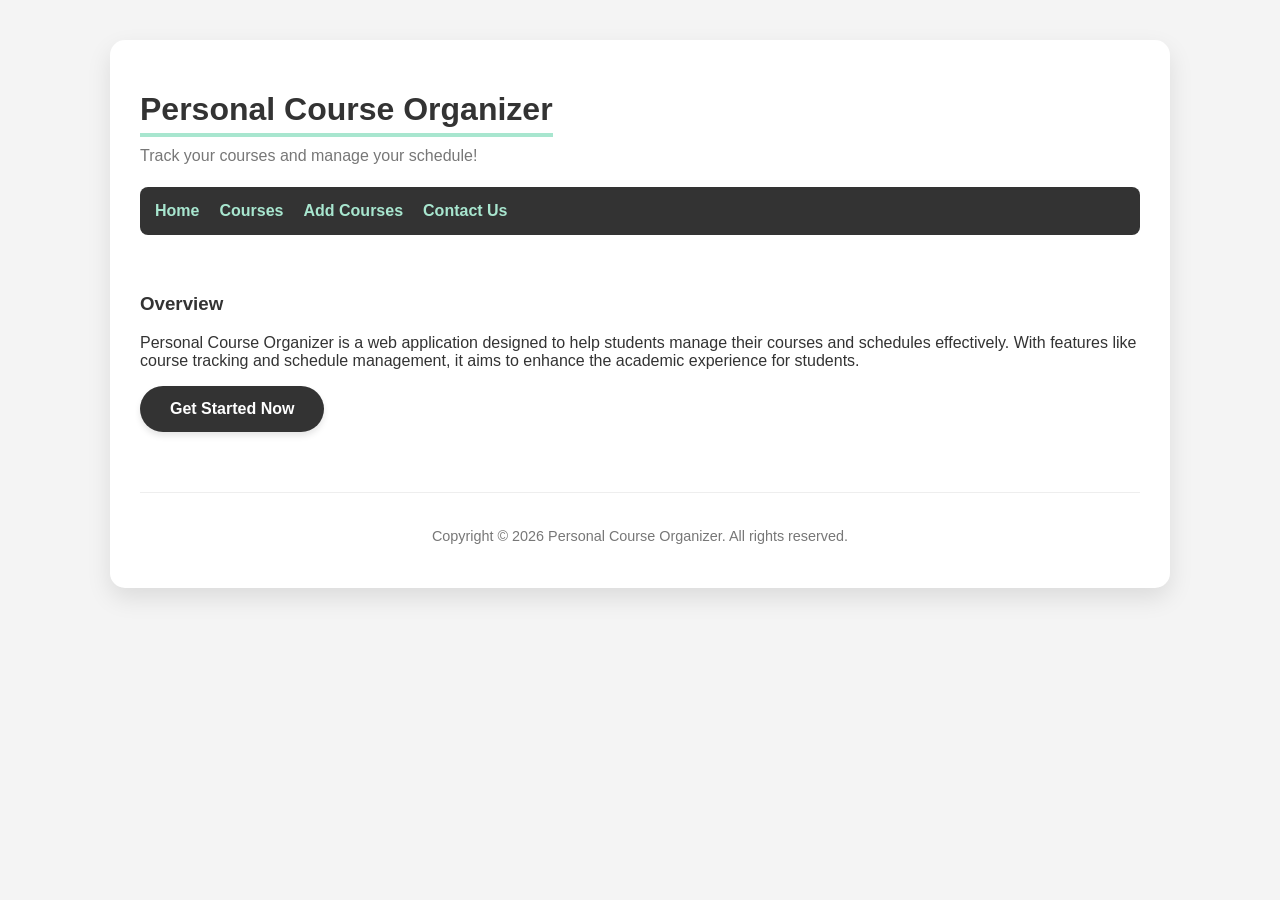
<file: index.html>
<!DOCTYPE html>
<html lang="en">
<head>
    <meta charset="UTF-8">
    <meta name="viewport" content="width=device-width, initial-scale=1.0">
    <title>Personal Course Organizer - Home</title>
    <link rel="stylesheet" href="art.css">
</head>
<body>

<div class="container">
    <header>
        <h1>Personal Course Organizer</h1>
        <h4>Track your courses and manage your schedule!</h4>
    </header>

    <nav>
        <ul>
            <li><a href="index.html">Home</a></li>
            <li><a href="courses.html">Courses</a></li>
            <li><a href="add courses.html">Add Courses</a></li>
            <li><a href="contact.html">Contact Us</a></li>
        </ul>
    </nav>

    <main class="content">
        <h3>Overview</h3>
        <p>Personal Course Organizer is a web application designed to help students manage their courses and schedules effectively. With features like course tracking and schedule management, it aims to enhance the academic experience for students.</p>
        
        <a href="add courses.html"><button>Get Started Now</button></a>
    </main>

    <footer>
        <p>Copyright © 2026 Personal Course Organizer. All rights reserved.</p>
    </footer>

</div>

</body>
</html>
</file>
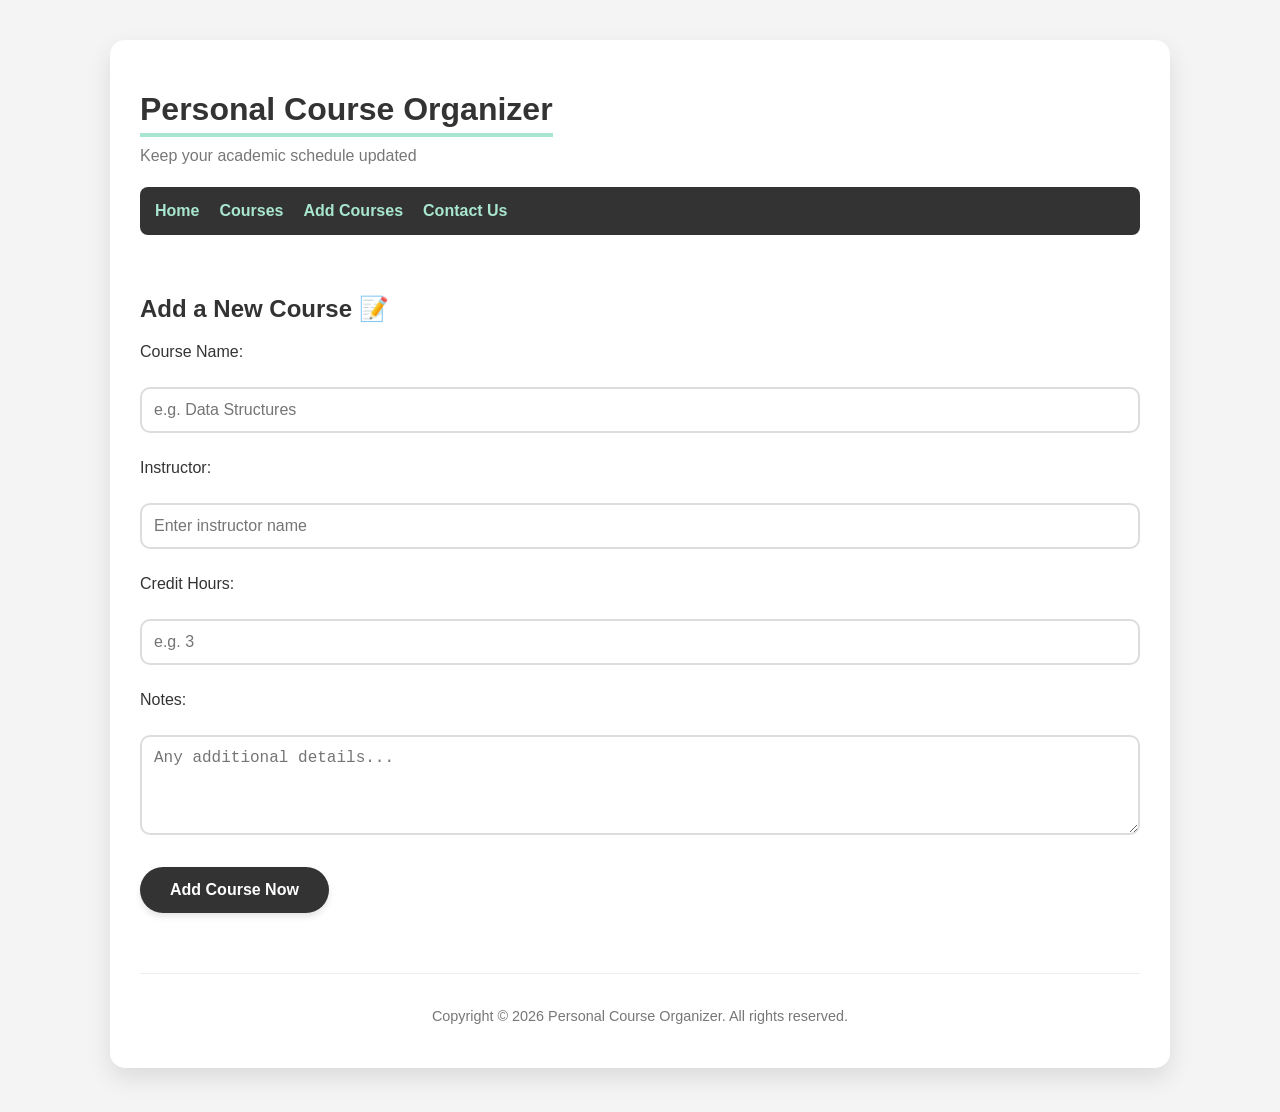
<file: add courses.html>
<!DOCTYPE html>
<html lang="en">
<head>
    <meta charset="UTF-8">
    <meta name="viewport" content="width=device-width, initial-scale=1.0">
    <title>Add New Course</title>
    <link rel="stylesheet" href="art.css">
</head>
<body>

<div class="container">
    <header>
        <h1>Personal Course Organizer</h1>
        <h4>Keep your academic schedule updated</h4>
    </header>

    <nav>
        <ul>
            <li><a href="index.html">Home</a></li>
            <li><a href="courses.html">Courses</a></li>
            <li><a href="add courses.html">Add Courses</a></li>
            <li><a href="contact.html">Contact Us</a></li>
        </ul>
    </nav>

    <div class="content">
        <h2>Add a New Course 📝</h2>
        <form action="courses.html" method="GET">
            
            <p>Course Name:</p>
            <input type="text" name="course-name" placeholder="e.g. Data Structures" required>

            <p>Instructor:</p>
            <input type="text" name="instructor" placeholder="Enter instructor name" required>

            <p>Credit Hours:</p>
            <input type="number" name="credit-hours" placeholder="e.g. 3" min="1" max="5">

            <p>Notes:</p>
            <textarea name="notes" rows="4" placeholder="Any additional details..."></textarea>

            <br><br>
            <button type="submit">Add Course Now</button>
        </form>
    </div>

    <footer>
        <p>Copyright © 2026 Personal Course Organizer. All rights reserved.</p>
    </footer>
</div>

</body>
</html>
</file>
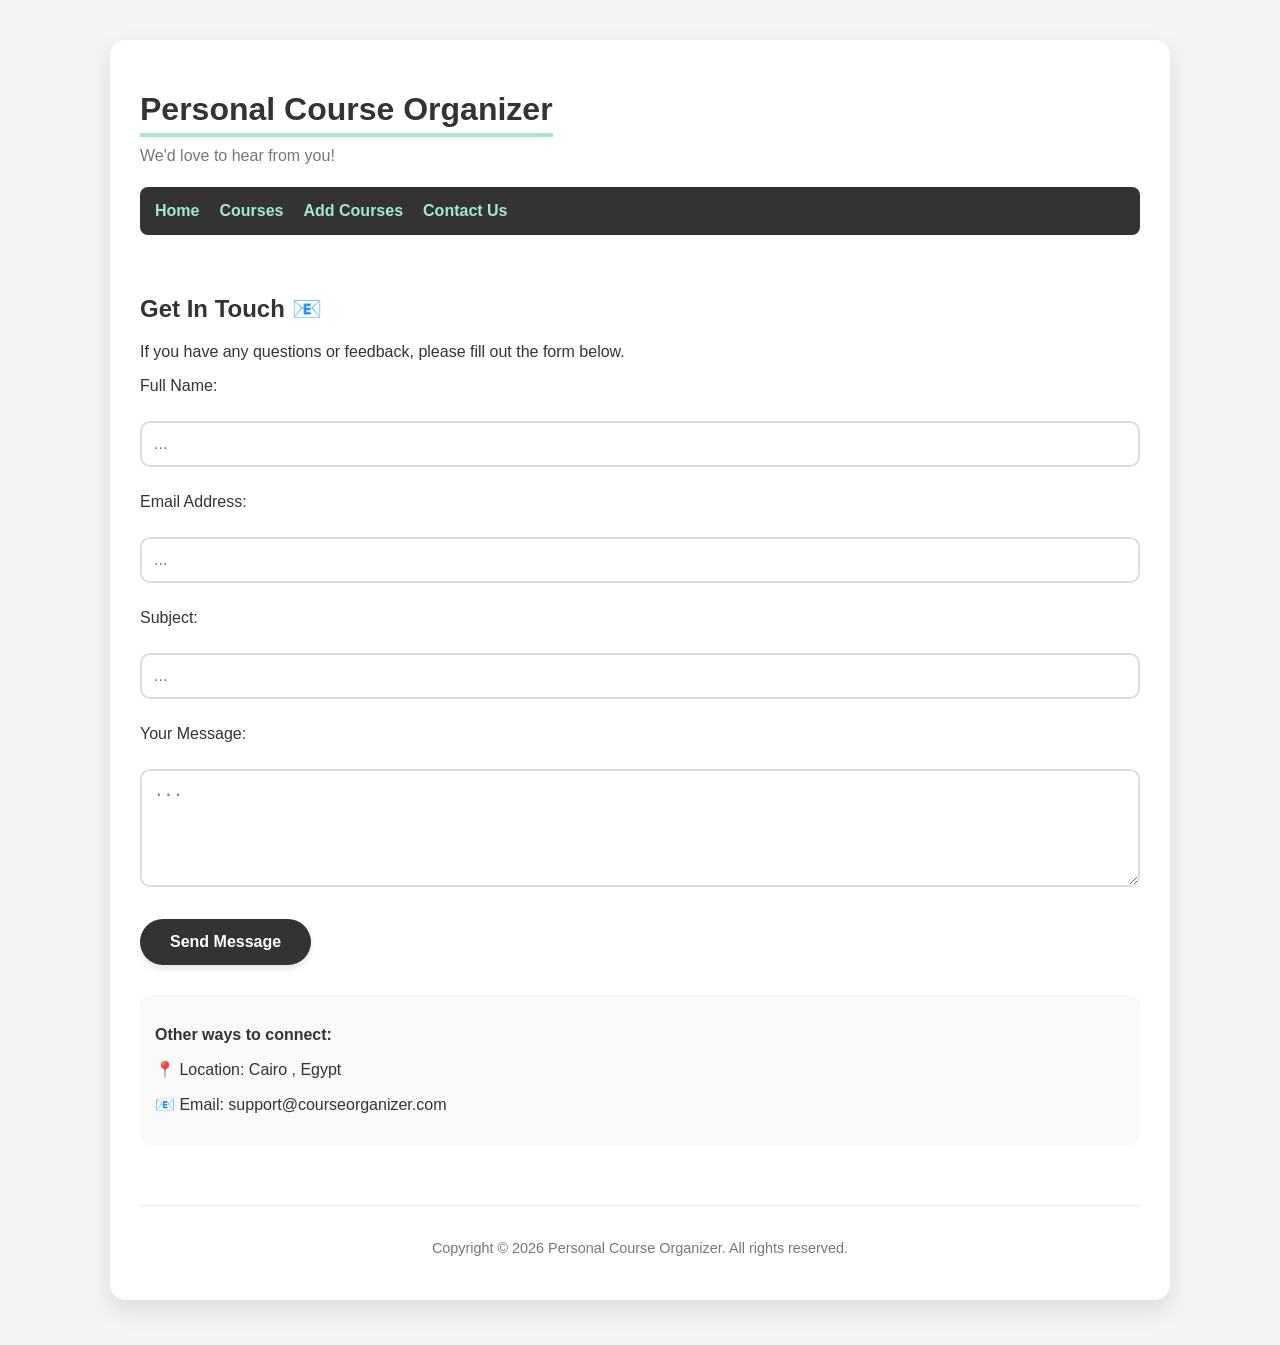
<file: contact.html>
<!DOCTYPE html>
<html lang="en">
<head>
    <meta charset="UTF-8">
    <meta name="viewport" content="width=device-width, initial-scale=1.0">
    <title>Contact Us</title>
    <link rel="stylesheet" href="art.css">
</head>
<body>

<div class="container">
    <header>
        <h1>Personal Course Organizer</h1>
        <h4>We'd love to hear from you!</h4>
    </header>

    <nav>
        <ul>
            <li><a href="index.html">Home</a></li>
            <li><a href="courses.html">Courses</a></li>
            <li><a href="add courses.html">Add Courses</a></li>
            <li><a href="contact.html">Contact Us</a></li>
        </ul>
    </nav>

    <div class="content">
        <h2>Get In Touch 📧</h2>
        <p>If you have any questions or feedback, please fill out the form below.</p>
        
        <form action="index.html" method="GET">
            <p>Full Name:</p>
            <input type="text" name="name" placeholder="..." required>

            <p>Email Address:</p>
            <input type="email" name="email" placeholder="..." required>

            <p>Subject:</p>
            <input type="text" name="subject" placeholder="...">

            <p>Your Message:</p>
            <textarea name="message" rows="5" placeholder="..." required></textarea>

            <br><br>
            <button type="submit">Send Message</button>
        </form>

        <div style="margin-top: 30px; padding: 15px; background: #f9f9f9; border-radius: 10px;">
            <p><strong>Other ways to connect:</strong></p>
            <p>📍 Location:  Cairo , Egypt</p>
            <p>📧 Email: support@courseorganizer.com</p>
        </div>
    </div>

    <footer>
        <p>Copyright © 2026 Personal Course Organizer. All rights reserved.</p>
    </footer>
</div>

</body>
</html>
</file>
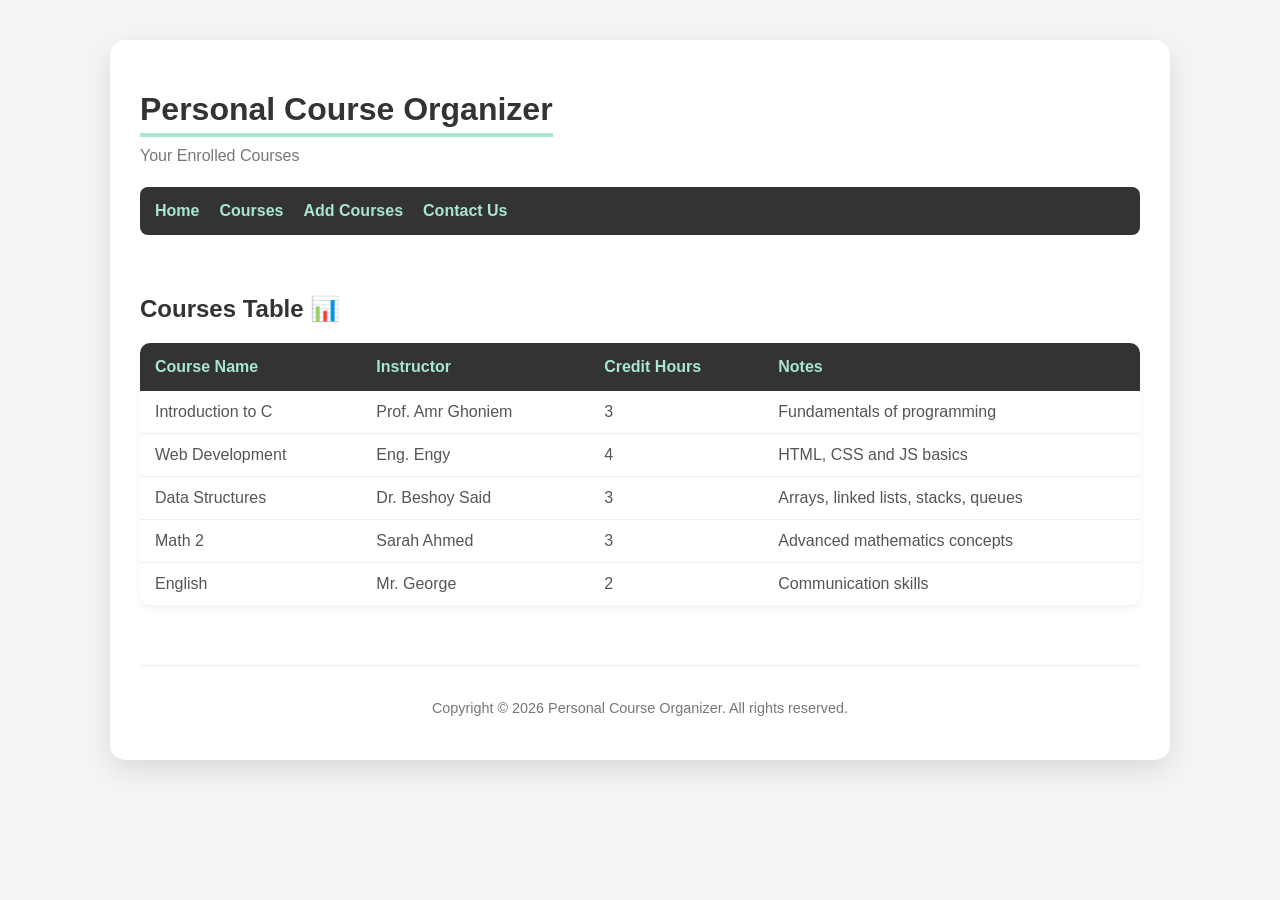
<file: courses.html>
<!DOCTYPE html>
<html lang="en">
<head>
    <meta charset="UTF-8">
    <meta name="viewport" content="width=device-width, initial-scale=1.0">
    <title>My Courses List</title>
    <link rel="stylesheet" href="art.css">
    <style>
        /* ستايل إضافي للجدول عشان يطلع شيك  مع المينت جرين */
        table {
            width: 100%;
            border-collapse: collapse;
            margin-top: 20px;
            background: #fff;
            border-radius: 10px;
            overflow: hidden;
            box-shadow: 0 4px 10px rgba(0,0,0,0.05);
        }
        th {
            background-color: #333; 
            color: #a8e6cf; 
            text-align: left;
            padding: 15px;
        }
        td {
            padding: 12px 15px;
            border-bottom: 1px solid #eee;
            color: #555;
        }
        tr:hover {
            background-color: #f9f9f9;
        }
        tr:last-child td {
            border-bottom: none;
        }
    </style>
</head>
<body>

<div class="container">
    <header>
        <h1>Personal Course Organizer</h1>
        <h4>Your Enrolled Courses</h4>
    </header>

    <nav>
        <ul>
            <li><a href="index.html">Home</a></li>
            <li><a href="courses.html">Courses</a></li>
            <li><a href="add courses.html">Add Courses</a></li>
            <li><a href="contact.html">Contact Us</a></li>
        </ul>
    </nav>

    <div class="content">
        <h2>Courses Table 📊</h2>
        <table>
            <thead>
                <tr>
                    <th>Course Name</th>
                    <th>Instructor</th>
                    <th>Credit Hours</th>
                    <th>Notes</th>
                </tr>
            </thead>
            <tbody>
                <tr>
                    <td>Introduction to C</td>
                    <td>Prof. Amr Ghoniem</td>
                    <td>3</td>
                    <td>Fundamentals of programming</td>
                </tr>
                <tr>
                    <td>Web Development</td>
                    <td>Eng. Engy</td>
                    <td>4</td>
                    <td>HTML, CSS and JS basics</td>
                </tr>
                <tr>
                    <td>Data Structures</td>
                    <td>Dr. Beshoy Said</td>
                    <td>3</td>
                    <td>Arrays, linked lists, stacks, queues</td>
                </tr>
                <tr>
                    <td>Math 2</td>
                    <td>Sarah Ahmed</td>
                    <td>3</td>
                    <td>Advanced mathematics concepts</td>
                </tr>
                <tr>
                    <td> English</td>
                    <td>Mr. George</td>
                    <td>2</td>
                    <td>Communication skills</td>
                </tr>
            </tbody>
        </table>
    </div>

    <footer>
        <p>Copyright © 2026 Personal Course Organizer. All rights reserved.</p>
    </footer>
</div>

</body>
</html>
</file>
<file: art.css>
/* 1. الألوان الأساسية والمتغيرات */
:root {
    --mint-green: #a8e6cf;
    --dark-grey: #333333;
    --medium-grey: #777777;
    --light-grey: #f4f4f4;
    --white: #ffffff;
    --shadow: 0 10px 25px rgba(0,0,0,0.1);
}

/* 2. التنسيق العام  */
body {
    font-family: 'Segoe UI', Tahoma, Geneva, Verdana, sans-serif;
    background-color: var(--light-grey);
    color: var(--dark-grey);
    margin: 0;
    padding: 0;
    display: flex;
    justify-content: center;
}

/* 3.  الرئيسية */
.container {
    width: 90%;
    max-width: 1000px;
    background: var(--white);
    margin: 40px 0;
    padding: 30px;
    border-radius: 15px;
    box-shadow: var(--shadow);
}

/* 4. العناوين */
h1 {
    color: var(--dark-grey);
    border-bottom: 4px solid var(--mint-green);
    display: inline-block;
    padding-bottom: 5px;
    margin-bottom: 10px;
}

h4 {
    color: var(--medium-grey);
    margin-top: 0;
    font-weight: 400;
}

/* 5. القائمة الرئيسية (Navigation) */
nav ul {
    list-style: none;
    padding: 0;
    display: flex;
    gap: 20px;
    background: var(--dark-grey);
    padding: 15px;
    border-radius: 8px;
    margin: 20px 0;
}

nav ul li a {
    text-decoration: none;
    color: var(--mint-green);
    font-weight: bold;
    transition: 0.3s;
}

nav ul li a:hover {
    color: var(--white);
}

/* 6. تنسيق المحتوى */
.content {
    padding: 20px 0;
}

input, select, textarea {
    width: 100%;
    padding: 12px;
    margin: 10px 0;
    border: 2px solid #ddd;
    border-radius: 10px;
    box-sizing: border-box;
    font-size: 16px;
    transition: all 0.3s ease;
}

input:focus, select:focus, textarea:focus {
    outline: none;
    border-color: var(--mint-green);
    box-shadow: 0 0 8px rgba(168, 230, 207, 0.4);
}

/* 7. الأزرار  */
button, .btn {
    background-color: var(--dark-grey);
    color: var(--white);
    border: none;
    padding: 14px 30px;
    border-radius: 30px; /* شكل الكبسولة العصري */
    font-size: 16px;
    font-weight: 600;
    cursor: pointer;
    transition: all 0.4s ease;
    box-shadow: 0 4px 6px rgba(0,0,0,0.1);
    display: inline-block;
}

button:hover, button:active {
    background-color: var(--mint-green);
    color: var(--dark-grey);
    transform: translateY(-3px); /* رفعة بسيطة عند اللمس */
    box-shadow: 0 6px 15px rgba(168, 230, 207, 0.5);
}

/* (Courses Grid) */
.courses-grid {
    display: grid;
    grid-template-columns: repeat(auto-fill, minmax(280px, 1fr));
    gap: 20px;
    margin-top: 20px;
}

/* 9. ستايل كارت الكورس */
.course-card {
    background: var(--white);
    border: 1px solid #eee;
    border-left: 6px solid var(--mint-green); /* الخط الجانبي المميز */
    padding: 20px;
    border-radius: 12px;
    box-shadow: 0 4px 10px rgba(0,0,0,0.05);
    transition: transform 0.3s ease;
}

.course-card:hover {
    transform: translateY(-5px);
    border-color: var(--mint-green);
}

.course-card h3 {
    margin: 0 0 10px 0;
    color: var(--dark-grey);
}

/* 10. الفوتر */
footer {
    margin-top: 40px;
    padding-top: 20px;
    border-top: 1px solid #eee;
    font-size: 0.9em;
    color: var(--medium-grey);
    text-align: center;
}
/* تحسين شكل الموقع عالموبايل */
@media (max-width: 600px) {
    nav ul {
        flex-direction: column; /* القائمة تترص تحت بعضها */
        align-items: center;
    }
    .container {
        width: 95%;
        padding: 15px;
    }
}
</file>
